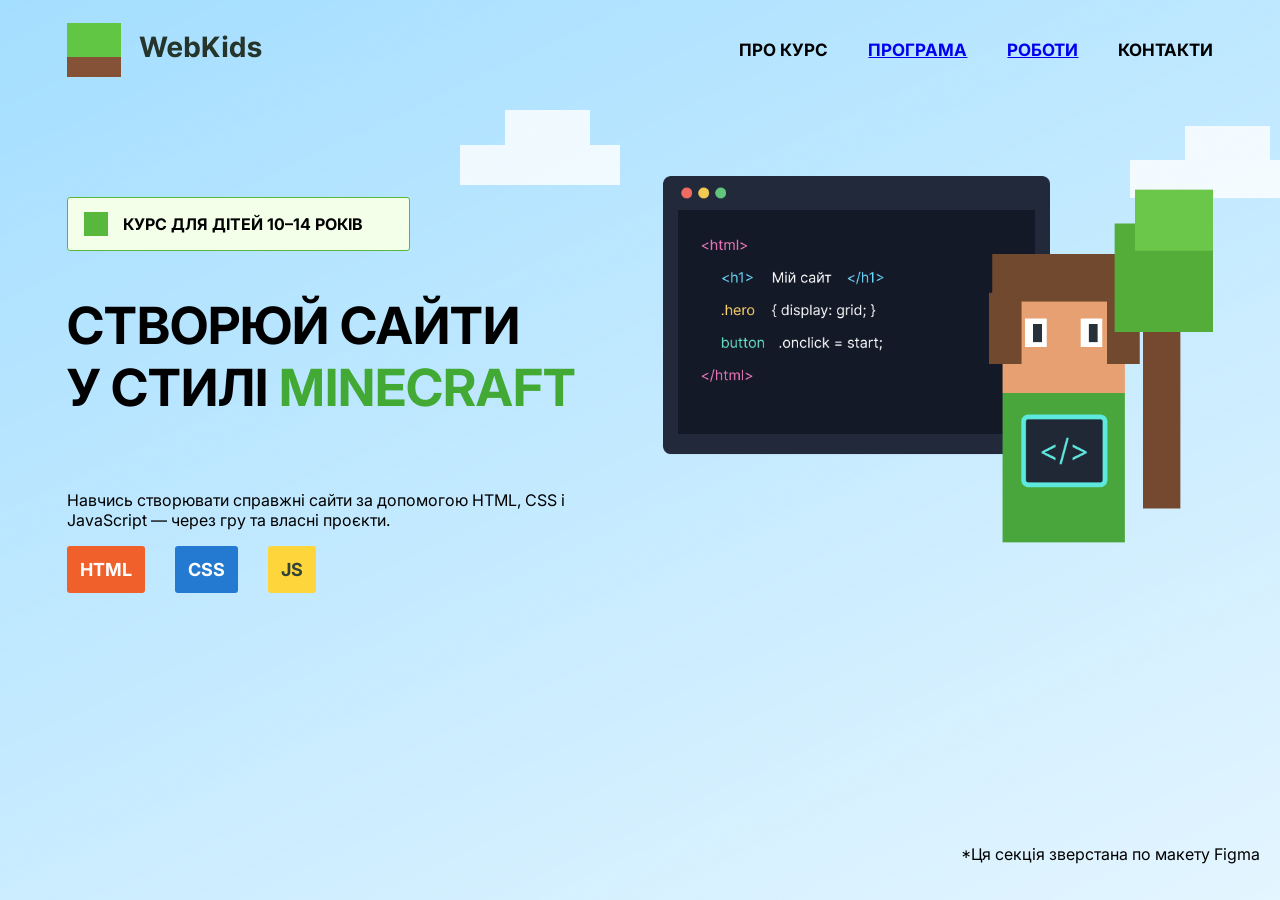
<file: index.html>
<!doctype html>
<html lang="en">
  <head>
    <meta charset="UTF-8" />
    <meta name="viewport" content="width=device-width, initial-scale=1.0" />
    <title>Document</title>
    <link rel="stylesheet" href="./style.css" />
    <link rel="preconnect" href="https://fonts.googleapis.com" />
    <link rel="preconnect" href="https://fonts.gstatic.com" crossorigin />
    <link
      href="https://fonts.googleapis.com/css2?family=Inter:ital,opsz,wght@0,14..32,100..900;1,14..32,100..900&display=swap"
      rel="stylesheet"
    />
  </head>
  <body>
    <header>
      <img class="logo" src="./img/logo.png" />
      <div class="menu">
        <img
          id="close"
          src="./img/close_24dp_1F1F1F_FILL0_wght400_GRAD0_opsz24.png"
          alt="close"
        />
        <ul>
          <li>ПРО КУРС</li>
          <li>
            <a href="./notes.html">ПРОГРАМА</a>
          </li>
          <li><a href="./projects.html">РОБОТИ</a></li>
          <li>КОНТАКТИ</li>
        </ul>
      </div>
      <img
        id="menu"
        src="./img/menu_24dp_1F1F1F_FILL0_wght400_GRAD0_opsz24.png"
        alt="menu"
      />
    </header>

    <main>
      <section>
        <div class="left">
          <h4 class="subtitle"><span></span>КУРС ДЛЯ ДІТЕЙ 10–14 РОКІВ</h4>
          <h2 class="title">
            СТВОРЮЙ САЙТИ<br />
            У СТИЛІ<span> MINECRAFT</span>
          </h2>
          <p class="text">
            Навчись створювати справжні сайти за допомогою HTML, CSS і
            JavaScript — через гру та власні проєкти.
          </p>
          <div class="work">
            <span>HTML</span>
            <span>CSS</span>
            <span>JS</span>
          </div>
        </div>
        <div class="right">
          <img src="./img/world.png" alt="MINECRAFT" />
        </div>
        <p class="figma">*Ця секція зверстана по макету Figma</p>
      </section>
    </main>
    <img class="background" src="./img/background.png" />
    <script src="./script.js"></script>
  </body>
</html>
</file>
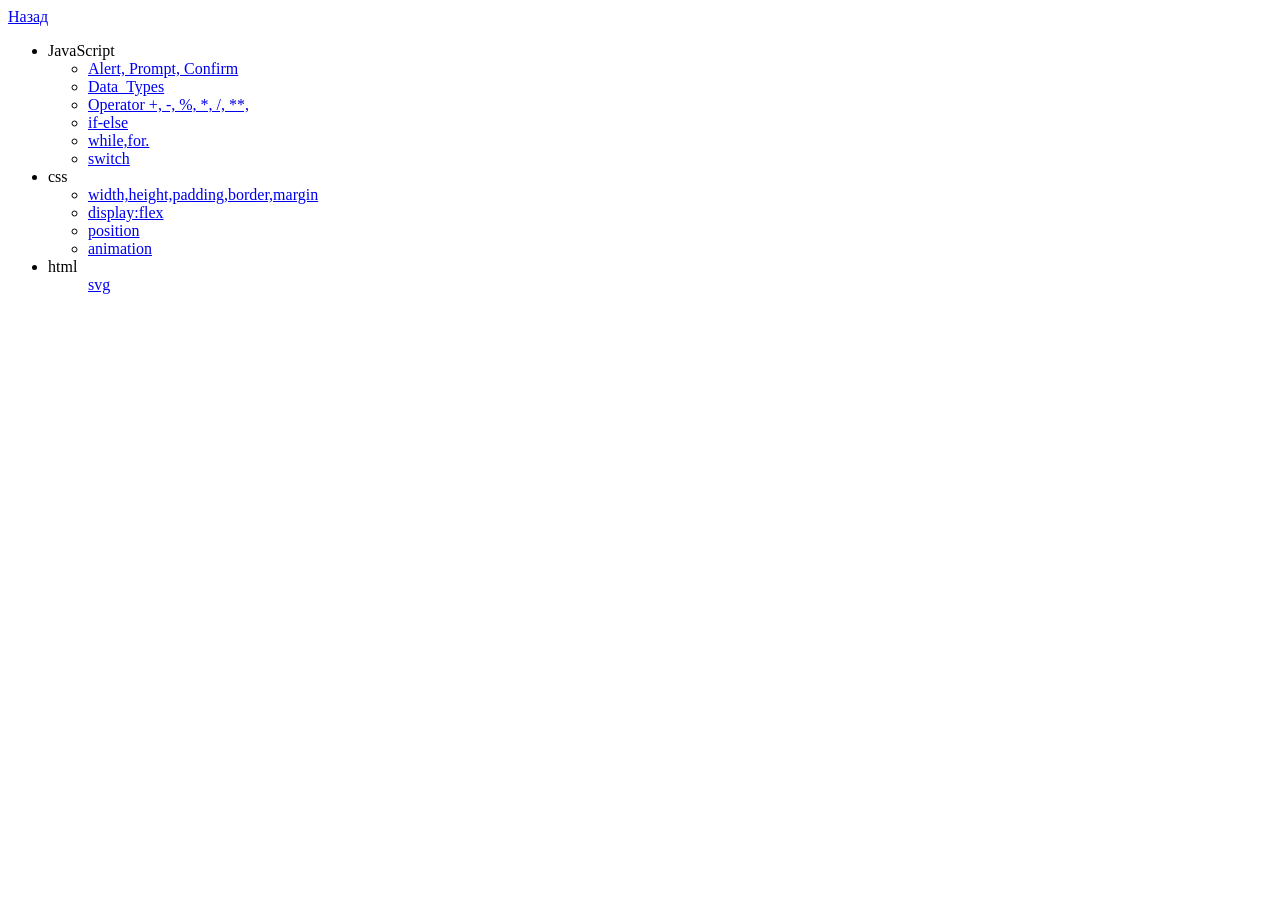
<file: notes.html>
<!doctype html>
<html lang="en">
  <head>
    <meta charset="UTF-8" />
    <meta name="viewport" content="width=device-width, initial-scale=1.0" />
    <title>Document</title>
    <!-- <link rel="stylesheet" href="./style.css" /> -->
  </head>
  <body>
    <header></header>
    <main>
      <a href="./">Назад</a>
      <ul>
        <li>
          JavaScript
          <ul>
            <li>
              <a href="./alert_promt_confirm/alert_promt_confirm.html"
                >Alert, Prompt, Confirm</a
              >
            </li>
            <li>
              <a href="./data_types/data_types.html"> Data_Types </a>
            </li>
            <li>
              <a href="./operator/operators.html">
                Operator +, -, %, *, /, **,
              </a>
            </li>
            <li>
              <a href="./if-else/if-else.html"> if-else </a>
            </li>
            <li>
              <a href="./while-for/while-for.html"> while,for. </a>
            </li>
            <li>
              <a href="./switch/index.html">switch</a>
            </li>
          </ul>
        </li>
        <li>
          css
          <ul>
            <li>
              <a href="./css/base/base.html"
                >width,height,padding,border,margin</a
              >
            </li>
            <li>
              <a href="./css/flex/flex.html">display:flex</a>
            </li>
            <li>
              <a href="./css/position/position.html">position</a>
            </li>
            <li><a href="./css/animation/animation.html">animation</a></li>
          </ul>
        </li>
        <li>
          html
          <ul>
            <a href="./html/svg/svg.html">svg</a>
          </ul>
        </li>
      </ul>
    </main>
  </body>
</html>
</file>
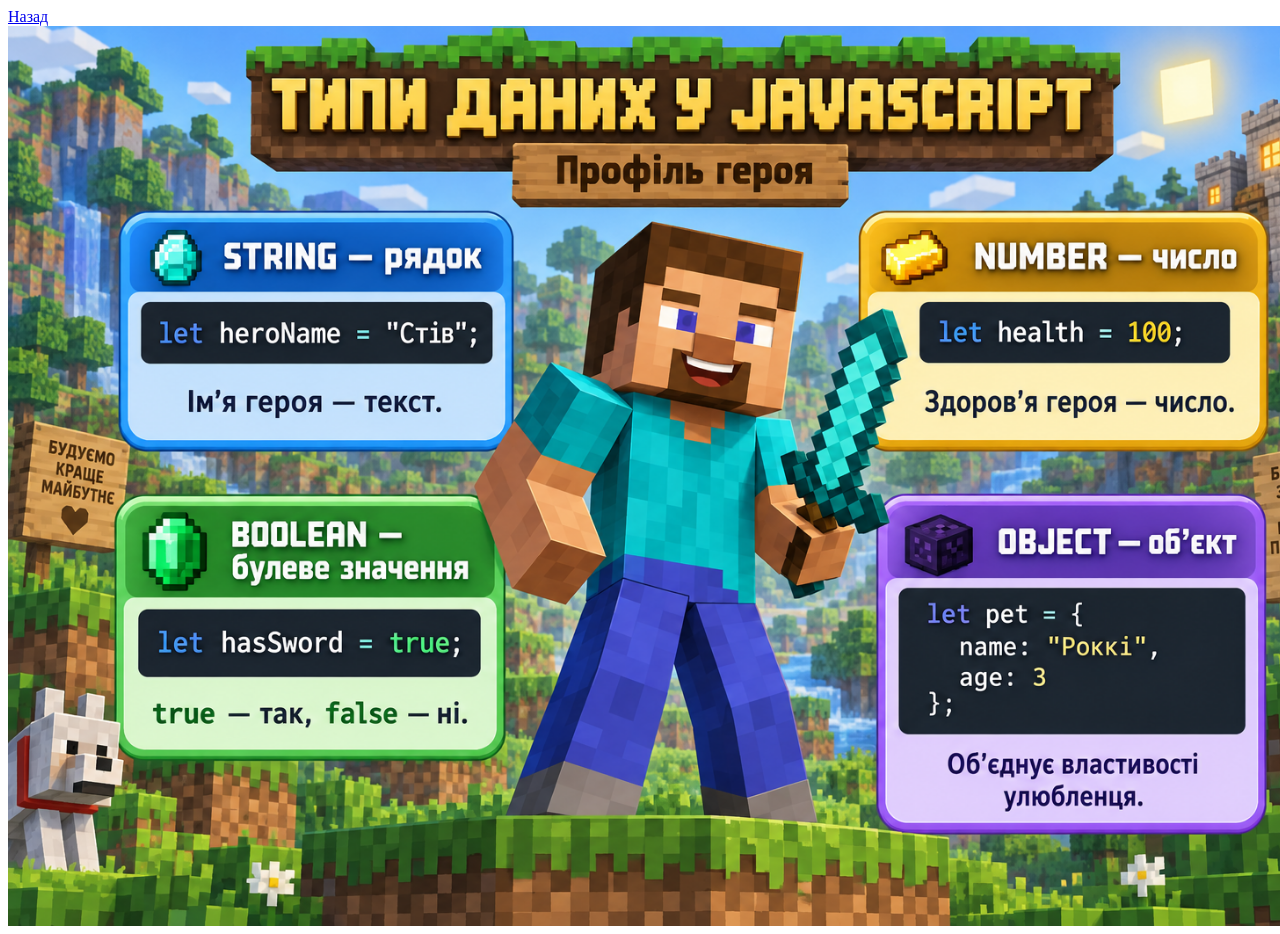
<file: data_types/data_types.html>
<!doctype html>
<html lang="en">
  <head>
    <meta charset="UTF-8" />
    <meta name="viewport" content="width=device-width, initial-scale=1.0" />
    <title>Document</title>
    <link rel="stylesheet" href="./data_types.css" />
  </head>
  <body>
    <a href="../notes.html">Назад</a>
    <img src="../img/data_types.png" alt="data_types" class="data_types" />
    <script src="./data_types.js"></script>
  </body>
</html>
</file>
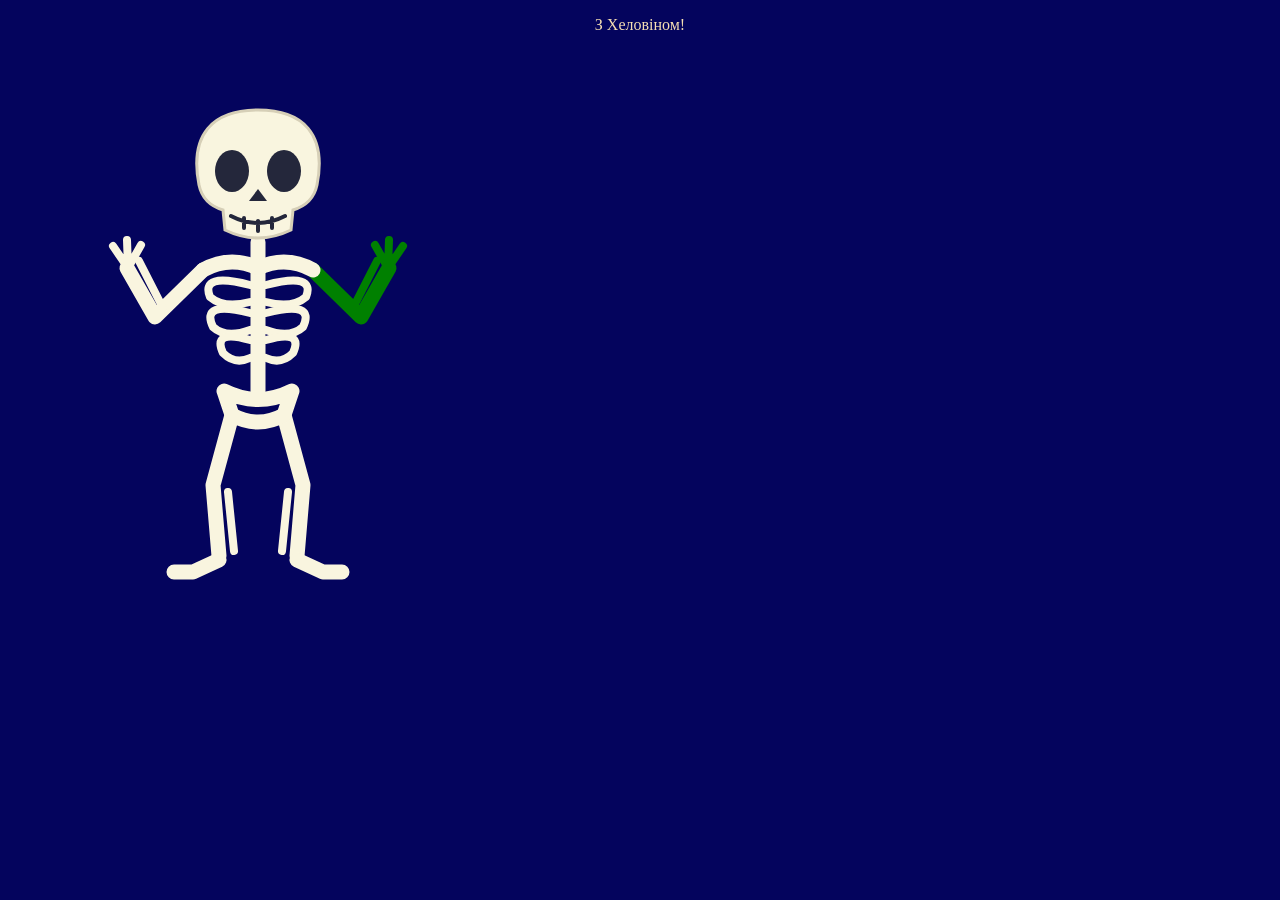
<file: css/animation/animation.html>
<!doctype html>
<html lang="en">
  <head>
    <meta charset="UTF-8" />
    <meta name="viewport" content="width=device-width, initial-scale=1.0" />
    <title>animation</title>
    <link rel="stylesheet" href="./animation.css" />
  </head>
  <body>
    <a href="../../notes.html"></a>
    <div>
      <p>З Хеловіном!</p>
      <svg
        xmlns="http://www.w3.org/2000/svg"
        width="500"
        height="600"
        viewBox="0 0 500 600"
        role="img"
        aria-labelledby="title desc"
      >
        <g class="dancer">
          <g class="left-leg bone">
            <path d="M224 365L205 435L211 506" />
            <path class="thin" d="M220 442L226 501" />
            <path d="M211 510L185 522L166 522" />
          </g>
          <g class="right-leg bone">
            <path d="M276 365L295 435L289 506" />
            <path class="thin" d="M280 442L274 501" />
            <path d="M289 510L315 522L334 522" />
          </g>
          <g class="left-arm bone">
            <path d="M195 220L147 267L119 218" />
            <path class="thin" d="M155 258L131 211" />
            <path
              class="thin"
              d="M120 218L105 196M120 218L119 190M120 218L133 195"
            />
          </g>
          <g class="right-arm bone">
            <path d="M305 220L353 267L381 218" />
            <path class="thin" d="M345 258L369 211" />
            <path
              class="thin"
              d="M380 218L395 196M380 218L381 190M380 218L367 195"
            />
          </g>
          <g class="bone">
            <path d="M250 192V341" />
            <path d="M195 220Q222 205 250 218Q278 205 305 220" />
            <path
              class="thin"
              d="M242 235Q192 222 202 247Q216 259 242 252M258 235Q308 222 298 247Q284 259 258 252"
            />
            <path
              class="thin"
              d="M242 263Q192 250 205 277Q218 289 242 280M258 263Q308 250 295 277Q282 289 258 280"
            />
            <path
              class="thin"
              d="M242 290Q204 279 215 303Q227 315 242 308M258 290Q296 279 285 303Q273 315 258 308"
            />
            <path d="M216 341Q250 358 284 341L276 365Q250 379 224 365Z" />
          </g>
          <path
            fill="#f9f5df"
            stroke="#d6cfb7"
            stroke-width="3"
            d="M191 135C181 84 205 60 250 60S319 84 309 135Q305 154 285 160L283 180Q250 196 217 180L215 160Q195 154 191 135Z"
          />
          <ellipse cx="224" cy="121" rx="17" ry="21" fill="#24273b" />
          <ellipse cx="276" cy="121" rx="17" ry="21" fill="#24273b" />
          <path d="M250 139L241 151H259Z" fill="#24273b" />
          <path
            d="M223 166Q250 180 277 166M236 168V178M250 171V181M264 168V178"
            fill="none"
            stroke="#24273b"
            stroke-width="4"
            stroke-linecap="round"
          />
        </g>
      </svg>
    </div>
  </body>
</html>
</file>
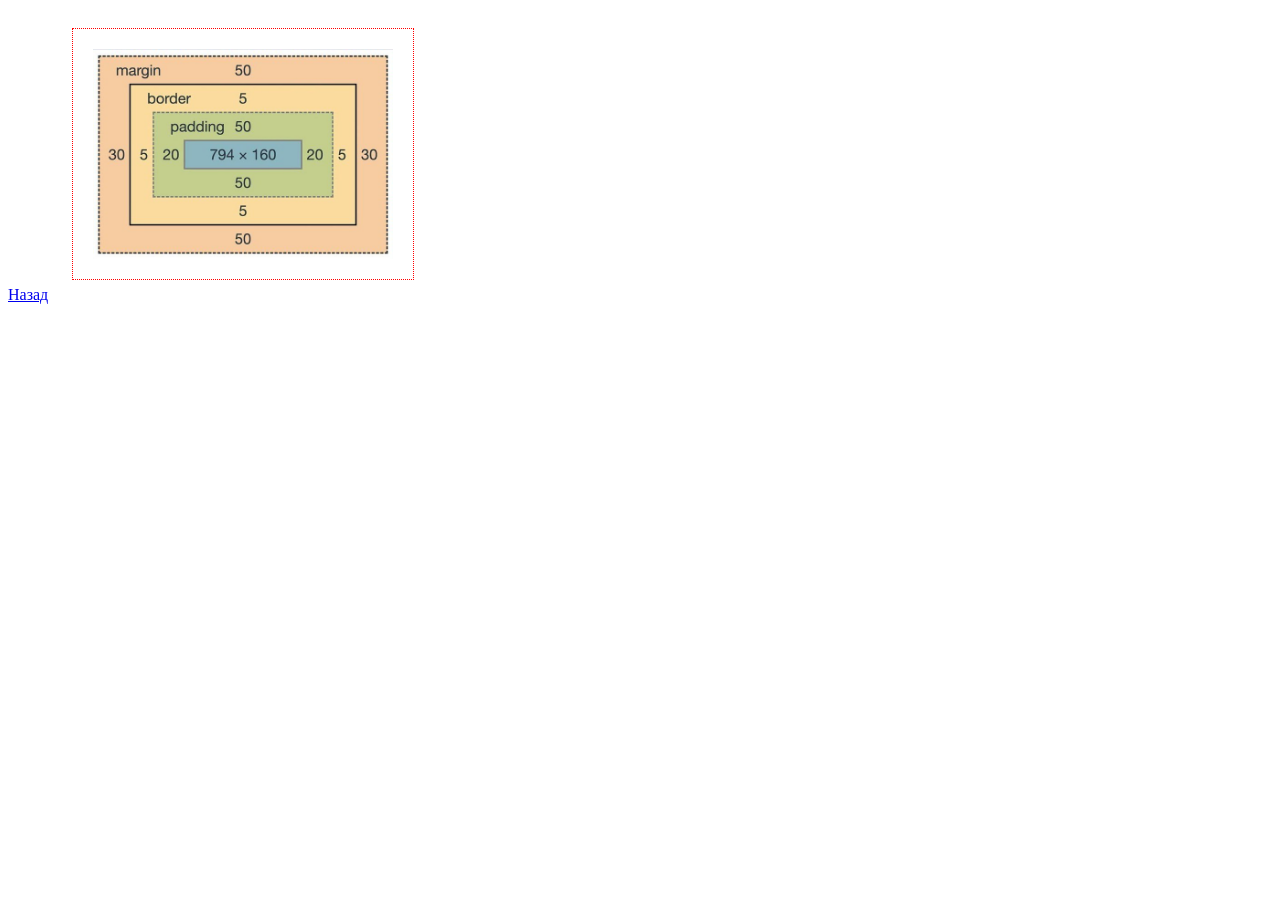
<file: css/base/base.html>
<!doctype html>
<html lang="en">
  <head>
    <meta charset="UTF-8" />
    <meta name="viewport" content="width=device-width, initial-scale=1.0" />
    <title>css</title>
    <link rel="stylesheet" href="./base.css" />
  </head>
  <body>
    <a href="../../notes.html">Назад</a>
    <img src="./img/photo_2026-09-26_14-17-18.jpg" alt="base" />
  </body>
</html>
</file>
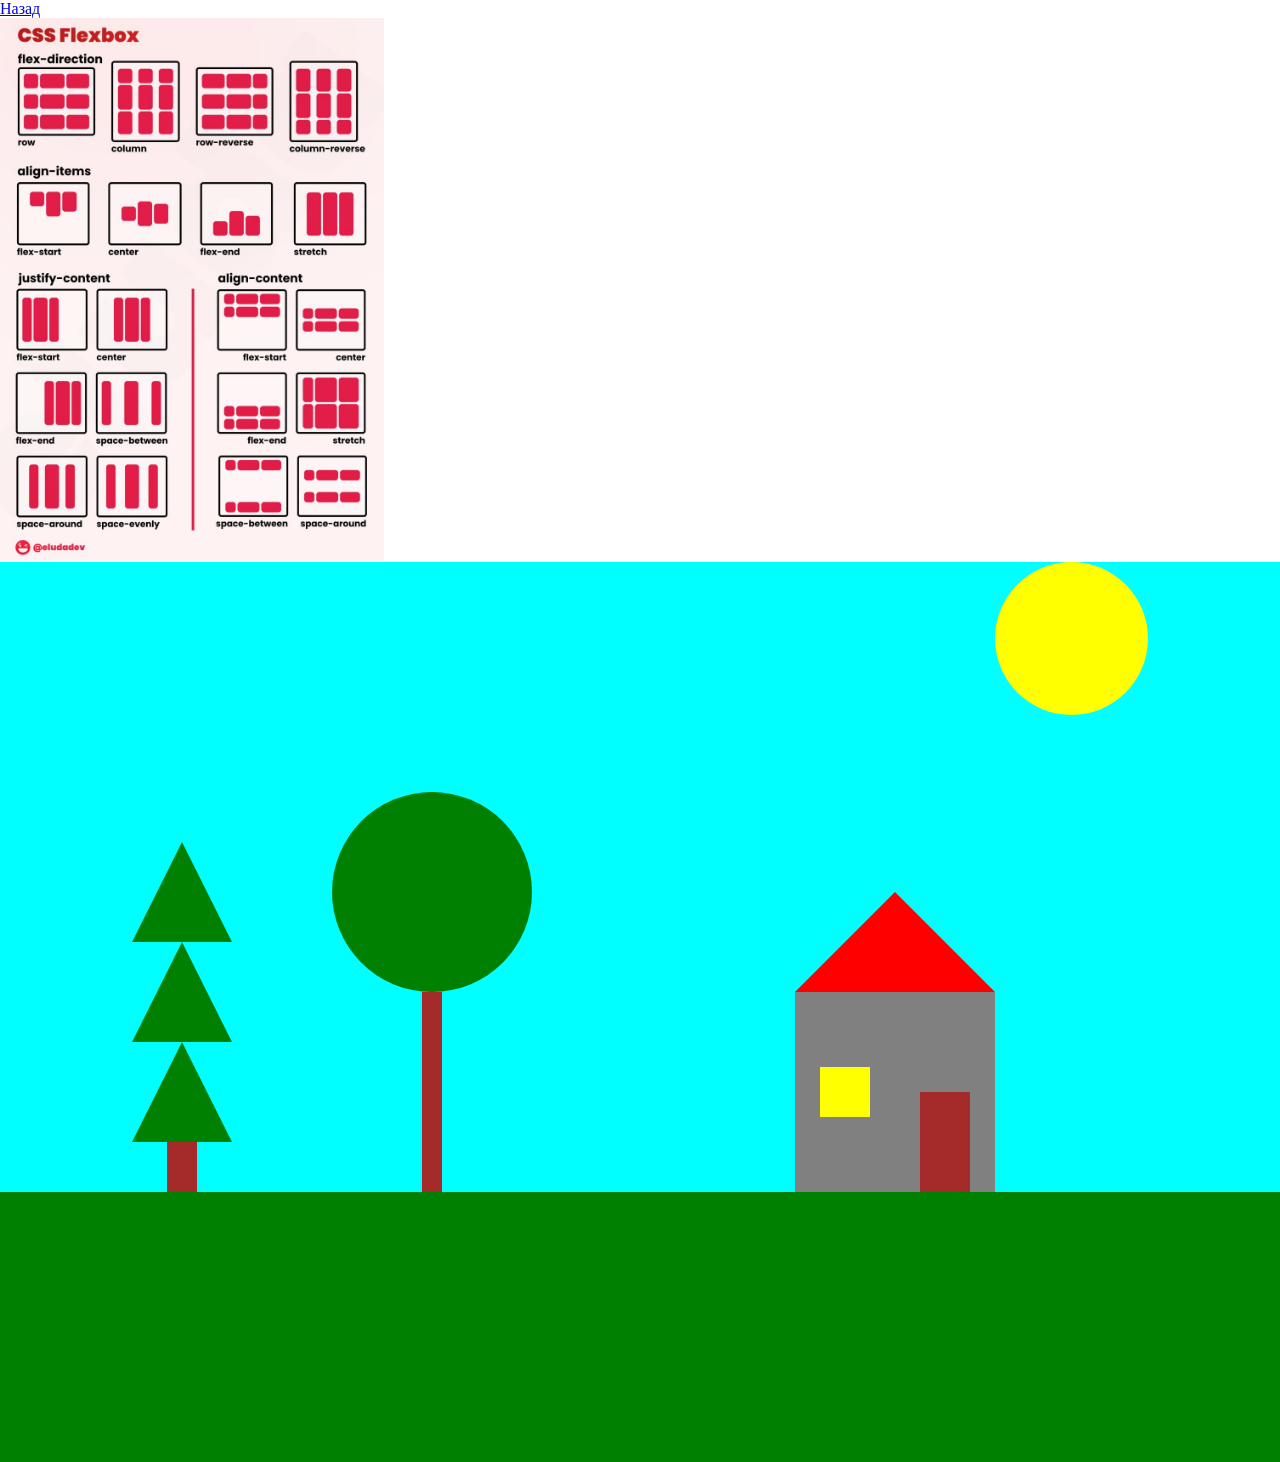
<file: css/flex/flex.html>
<!doctype html>
<html lang="en">
  <head>
    <meta charset="UTF-8" />
    <meta name="viewport" content="width=device-width, initial-scale=1.0" />
    <title>Document</title>
    <link rel="stylesheet" href="./flex.css" />
  </head>
  <body>
    <a href="../../notes.html">Назад</a>

    <img class="flex" src="./img/photo_2026-09-20_10-37-46.jpg" alt="flex" />

    <div class="picture">
      <div class="sky">
        <div class="trees">
          <div class="tree1">
            <div class="triangle"></div>
            <div class="triangle"></div>
            <div class="triangle"></div>
            <div class="square"></div>
          </div>
          <div class="tree2">
            <div class="top"></div>
            <div class="bottom"></div>
          </div>
        </div>
        <div class="house">
          <div class="home">
            <div class="roof"></div>
            <div class="base">
              <div class="window"></div>
              <div class="door"></div>
            </div>
          </div>
          <div class="sun-wrapper">
            <div class="sun"></div>
          </div>
        </div>
      </div>
      <div class="grass"></div>
    </div>
  </body>
</html>
</file>
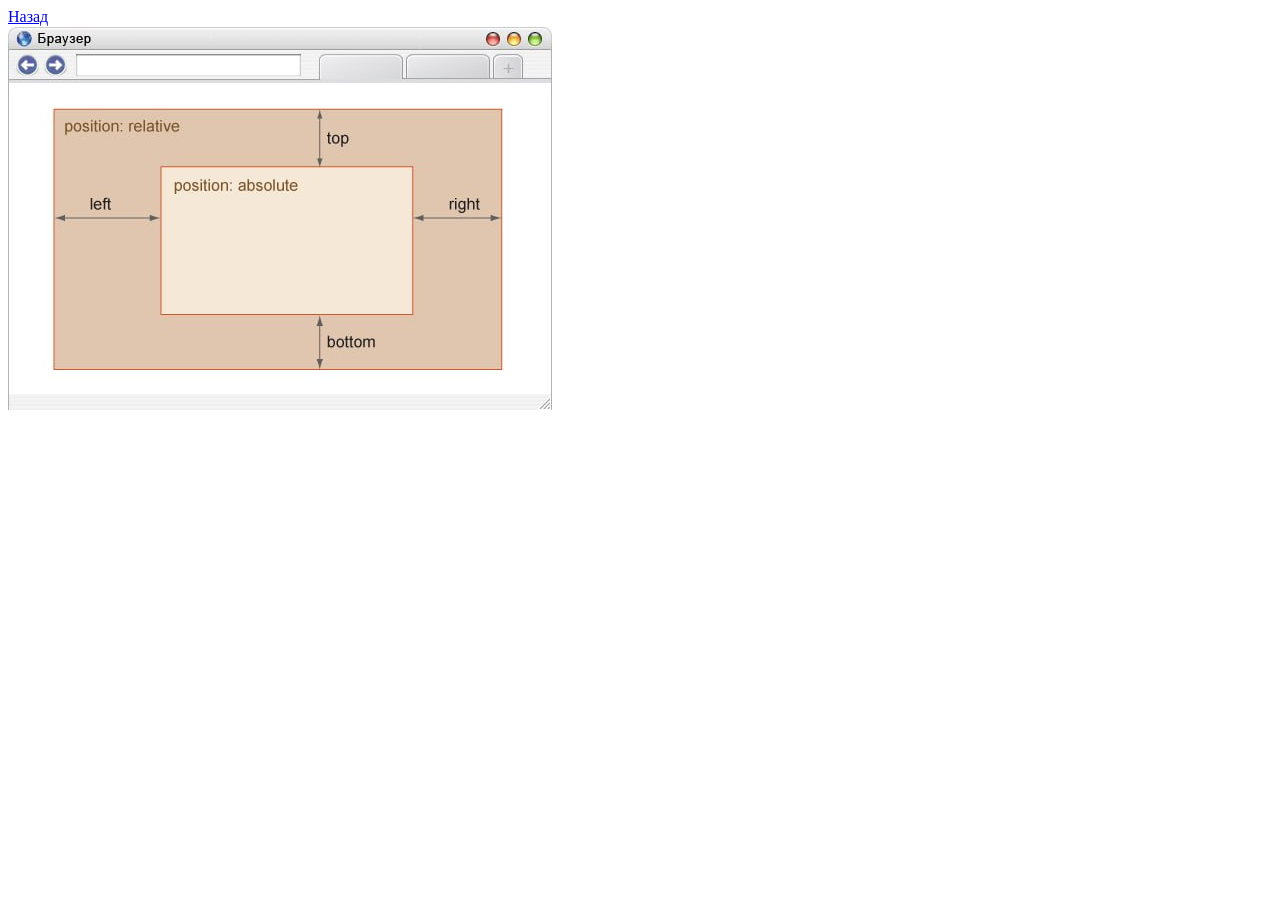
<file: css/position/position.html>
<!doctype html>
<html lang="en">
  <head>
    <meta charset="UTF-8" />
    <meta name="viewport" content="width=device-width, initial-scale=1.0" />
    <title>Document</title>
    <link rel="stylesheet" href="./position.css" />
  </head>
  <body>
    <a href="../../notes.html">Назад</a>
    <img src="./img/photo_2026-09-26_19-03-26.jpg" alt="position" />
  </body>
</html>
</file>
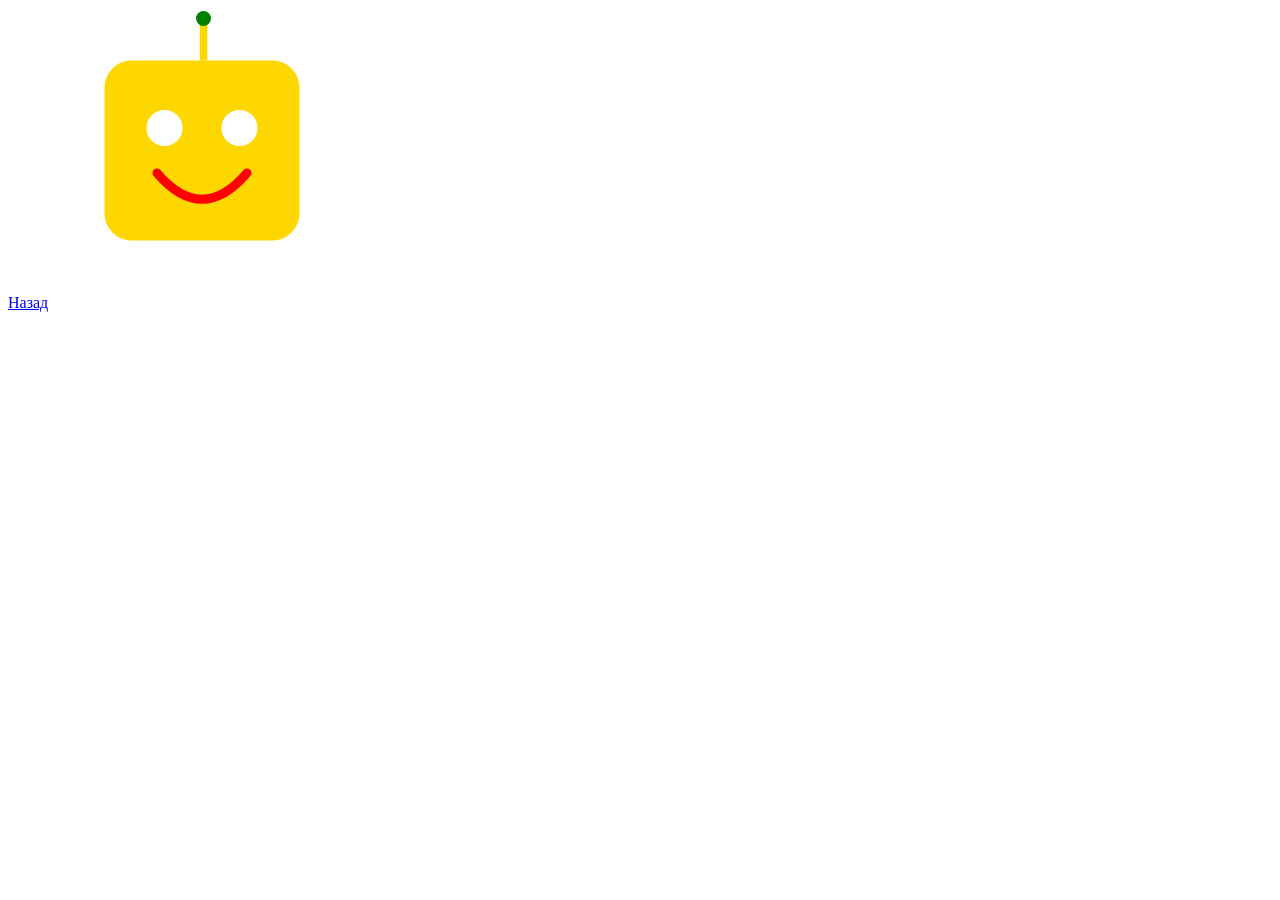
<file: html/svg/svg.html>
<!doctype html>
<html lang="en">
  <head>
    <meta charset="UTF-8" />
    <meta name="viewport" content="width=device-width, initial-scale=1.0" />
    <title>Document</title>
    <link rel="stylesheet" href="./svg.css" />
  </head>
  <body>
    <a href="../../notes.html">Назад</a>
    <!-- <svg width="400" height="400">
      <rect x="100" y="100" width="140" height="80" rx="12" fill="red" />
      <circle cx="100" cy="100" r="60" fill="gold" />
    </svg>
    <svg width="400" height="400" viewBox="0 0 300 300">
      <circle cx="100" cy="100" r="100" fill="gold" />
    </svg> -->
    <svg width="300" height="300" viewBox="0 0 200 200">
      <rect x="35" y="35" width="130" height="120" rx="18" fill="gold" />

      <circle cx="75" cy="80" r="12" fill="white" />

      <circle cx="125" cy="80" r="12" fill="white" />

      <path
        d="M 70 110 Q 100 145 130 110"
        fill="none"
        stroke="red"
        stroke-width="6"
        stroke-linecap="round"
      />
      <rect x="98.5" y="10" width="5" height="25" fill="gold"></rect>
      <circle class="pip" cx="101" cy="7" r="5" fill="green" />
    </svg>
  </body>
</html>
</file>
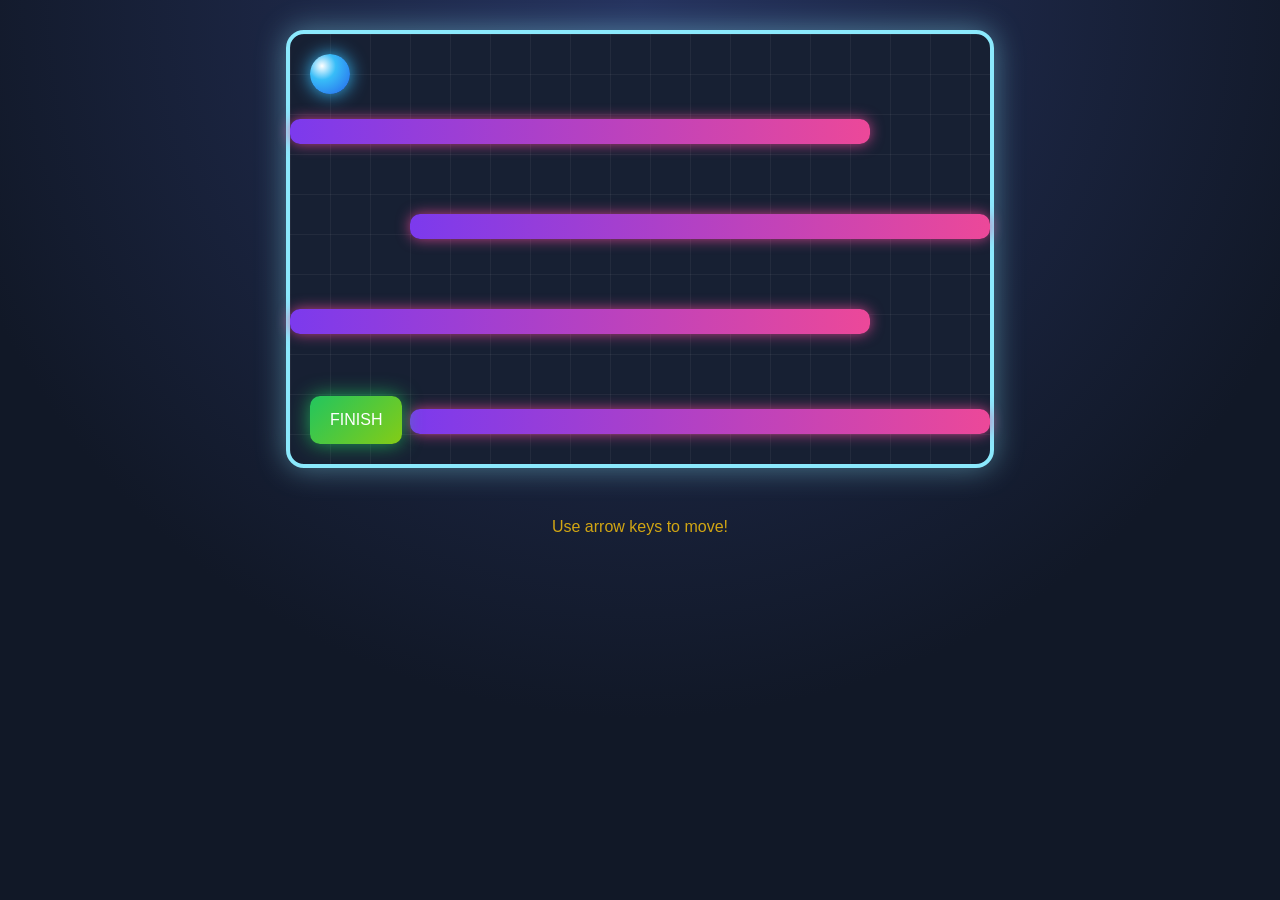
<file: projects/game/game.html>
<!doctype html>
<html lang="en">
  <head>
    <meta charset="UTF-8" />
    <meta name="viewport" content="width=device-width, initial-scale=1.0" />
    <title>Document</title>
    <link rel="stylesheet" href="./game.css" />
  </head>
  <body>
    <div class="game">
      <div class="player"></div>

      <div class="wall wall-1"></div>
      <div class="wall wall-2"></div>
      <div class="wall wall-3"></div>
      <div class="wall wall-4"></div>

      <div class="finish" id="finish">FINISH</div>
    </div>

    <p id="message">Use arrow keys to move!</p>

    <script src="./game.js"></script>
  </body>
</html>
</file>
<file: style.css>
body {
  margin: 0;
  font-family: "Inter", sans-serif;         
}
header {
  position: fixed;
  top: 0;
  left: 0;
  right: 0;
  z-index: 2;
  display: flex;
  justify-content: space-between;
  align-items: center;
  height: 100px;
  padding: 0 5.2vw;
}
.logo {
  width: 196px;
  height: 54px;
}

header ul {
  display: flex;
  gap: 3.125vw;
  list-style: none;
}
header li {
  font-size: 17px;
  font-weight: 700;
}
.menu {
  width: 50%;
}
@media (max-width: 1350px) {
  .menu {
    width: auto;
  }
}
.background {
  display: block;
  width: 100vw;
  height: 100vh;
  object-fit: cover;
}
.subtitle {
  display: flex;
  background-color: #F3FFE9;
  padding: 14px 46px 14px 16px;
  width: max-content;
  gap: 15px;
  align-items: center;
  border-radius: 3px;
  border: 1px solid #58B83E ;
}
.subtitle span {
  display: block;
  width: 24px;
  height: 24px;
  background-color: #58B83E;
}
.title {
  font-size: 4vw;
  font-family: "Inter", sans-serif;
  margin-bottom: 8vh;
}
.title span {
 color: #42A934;
}
main {
  position: fixed;
  z-index: 2;
  top: 19.53vh;
  padding: 0 5.2vw;
  box-sizing: border-box;
}
section {
  display: flex;
  gap: 20px;

}

.right img {
  width: 43vw;
}
.work {
  gap: 30px;
  display: flex;
  
}
.work span {
  padding: 13px;
  border-radius: 3px;
  color: white;
  font-size: 18px;
  font-weight: bold;
}
.work span:nth-child(1) {
  background-color: #F0602B;
}
.work span:nth-child(2) {
  background-color: #2479D0;
}
.work span:nth-child(3) {
  background-color: #FFD53C;
  color: #324438;
}
.figma {
  position: fixed;
  right: 20px;
  bottom: 20px;
}
#menu {
  display: none;    
}
#close {
 position: absolute;
 top: 10px;
 right: 10px;
 display: none;
}
@media(max-width: 768px) {
  #menu {
    display: block;
  }
}
@media(max-width: 768px) {
  section  {
    flex-direction: column;
  }
  .menu {
    position: absolute;
    background-color: white;
    top: 0;
    right: 0;
    transform: translateX(100%);
     transition: all 0.5s linear;
  }
  .menu.active{
    transform: translateX(0%);
   
  }
  #close {
    display: block;
  }
  header ul {
    flex-direction: column;
    padding: 20px;
  }
  
}
</file>
<file: data_types/data_types.css>
.data_types {
    margin: 0 auto;
    height: 100vh;
    display: block;
}
</file>
<file: css/animation/animation.css>
body {
    background: rgb(4, 4, 93);
    
}
.bone {
  fill: none;
  stroke: #f9f5df;
  stroke-width: 15;
  stroke-linecap: round;
  stroke-linejoin: round;
  
}
.thin {
  stroke-width: 8;
}
.left-arm {
  transform-origin: 195px 220px;
  animation: armLeft 2.6s ease-in-out infinite alternate;
}
.right-arm {
    stroke: green;
  transform-origin: 305px 220px;
  animation: armRight 1.6s ease-in-out infinite alternate;
}
.left-leg {
  transform-origin: 224px 365px;
  animation: legLeft 0.7s ease-in-out infinite alternate;
  animation-delay: 0.7s;
}
.right-leg {
  transform-origin: 276px 365px;
  animation: legRight 0.7s ease-in-out infinite alternate;
  
}
.dancer {
  animation: bounce 0.6s ease-in-out infinite alternate;
}

@keyframes armRight {
    from{transform: rotate(0deg);}
    to{transform: rotate(-60deg);}
}
@keyframes armLeft {
    from{transform: rotate(-30deg);}
    to{transform: rotate(30deg);}
}
@keyframes bounce {
    from{transform: translateY(0px);}
    to{transform: translateY(30px);}

}
@keyframes legLeft {
    from{transform: rotate(0deg);}
    to{transform: rotate(30deg);}
}
@keyframes legRight {
    from{transform: rotate(0deg);}
    to{transform: rotate(-30deg);}
}
p {
  color: wheat;
}
@media (max-width: 768px) {
  /* .dancer {
    align-items: center;
  justify-content: center;
  } */
    div {
display: flex;
flex-direction: column;
align-content: center;
justify-content: center;
align-items: center
}
  /* body {
    display: flex;
flex-direction: column;
  } */
   svg {
    width: 80%;
    height: auto;
   }
}
 p {
  text-align: center;
}
</file>
<file: css/base/base.css>
img {
    width: 300px;
    height: auto;
    padding: 20px 20px 20px 20px;
    border: 1px solid red;
    border: 1px dashed red;
    border: 1px dotted red;
    margin: 20px 20px 20px 20px;
}
</file>
<file: css/flex/flex.css>
body{
    margin: 0;
}
img {
    display: block;
    width: 30vw;
}
.picture {
    width: 100vw;
    height: 100vh;
    display: flex;
    flex-direction:column ;
}
.sky {
    display: flex;
    align-items: end;
    width: 100vw;
    height: 70vh;
    background-color: aqua;
    justify-content: space-around;
}
.grass {
    width: 100vw;
    height: 30vh;
    background-color: green;
}
.triangle {
width: 0;
height: 0;
border-left: 50px solid transparent;
border-right: 50px solid transparent;
border-bottom: 100px solid green;
}
.square {
    width: 30px;
    height: 50px;
    background-color: brown;
}
.tree1 {
    display: flex;
    flex-direction: column;
    align-items: center;
    justify-content: end;
}
.tree2 {
    display: flex;
    flex-direction: column;
    align-items: center;
}
.trees {
    display: flex;
    gap: 100px;
}
.top{
    border-radius: 50%;
    width: 200px;
    height: 200px;
    background-color: green;
}
.bottom {
    height: 200px;
    width: 20px;
    background-color: brown;
}
.sun-wrapper {
    display: flex;
    height: 70vh;
}
.sun {
    width: 12vw;
    height: 12vw;
    border-radius: 50%;
    background-color: yellow;
}
.base {
    width: 200px;
    height: 200px;
    background-color: gray;
    display: flex;
    justify-content: space-around;
}
.house {
    display: flex;
}
.roof {
    width: 0;
height: 0;
border-left: 100px solid transparent;
border-right: 100px solid transparent;
border-bottom: 100px solid red;
}
.home {
    display: flex;
    justify-content: end;
    flex-direction: column;
}
.window {
    width: 50px;
    height: 50px;
    background-color: yellow;
    align-self: center;
}
.door {
    width: 50px;
    height: 100px;
    background-color: brown;
    align-self: flex-end;
}
@media(max-width: 768px) {
    .tree2 {
        display: none;
    }
}
</file>
<file: css/position/position.css>
img {
    display: block;
}
</file>
<file: html/svg/svg.css>
.pip { animation: colors 4s infinite;}

@keyframes colors {
    0% {fill: green;}
    25%{fill: coral;}
    50%{fill: red;}
    100%{fill:rgb(65, 192, 11);}
    }
</file>
<file: projects/game/game.css>
body {
    margin: 0;
    width: 100vw;
    height: 100vh;
    background: radial-gradient(circle at top, #26335f, #111827 65%);
    color: white;
    display: flex;
    flex-direction: column;
    align-items: center;
    font-family: Arial, sans-serif;
}
.game {
    width: 700px;
    height: 430px;
    border: 4px solid #8be9fd;
    background: linear-gradient(rgba(255, 255, 255, 0.05) 1px, transparent 1px),
    linear-gradient(90deg, rgba(255, 255, 255, 0.05) 1px, transparent 1px),
    #172033;
    border-radius: 18px;
    background-size: 40px 40px;
    box-shadow: 0 0 30px rgba(139, 233, 253, 0.45);
    position: relative;
    margin: 30px;
}
.player {
    border-radius: 50%;
    background: radial-gradient(circle at 30% 30%, #fff, #38bdf8 35%, #2563eb);
    box-shadow: 0 0 18px #38bdf8;
    position: absolute;
    width: 40px;
    height: 40px;
    left: 20px;
    top: 20px;
    z-index: 2;
}
.finish {
    background: linear-gradient(135deg, #22c55e, #84cc16);
    box-shadow: 0 0 20px rgba(34, 197, 94, 0.8);
    position: absolute;
    padding: 15px  20px  15px 20px;
    border-radius: 10px;
    bottom: 20px;
    left: 20px;
}
.wall {
    background: linear-gradient(90deg, #7c3aed, #ec4899);
    box-shadow: 0 0 14px rgba(236, 72, 153, 0.8);
    width: 580px;
    height: 25px;
    border-radius: 10px;
}

.wall-1 {
    position: absolute;
    top: 85px;
    left: 0;
}
.wall-2 {
    position: absolute;
    right: 0;
    top: 180px;
}
.wall-3 {
    top: 275px;
    position: absolute;
}
.wall-4 {
    position: absolute;
    bottom: 30px;
    right: 0;
}
#message {
    color: rgb(210, 166, 19);
    top: 50px;  
    margin: 20px;
}
</file>
